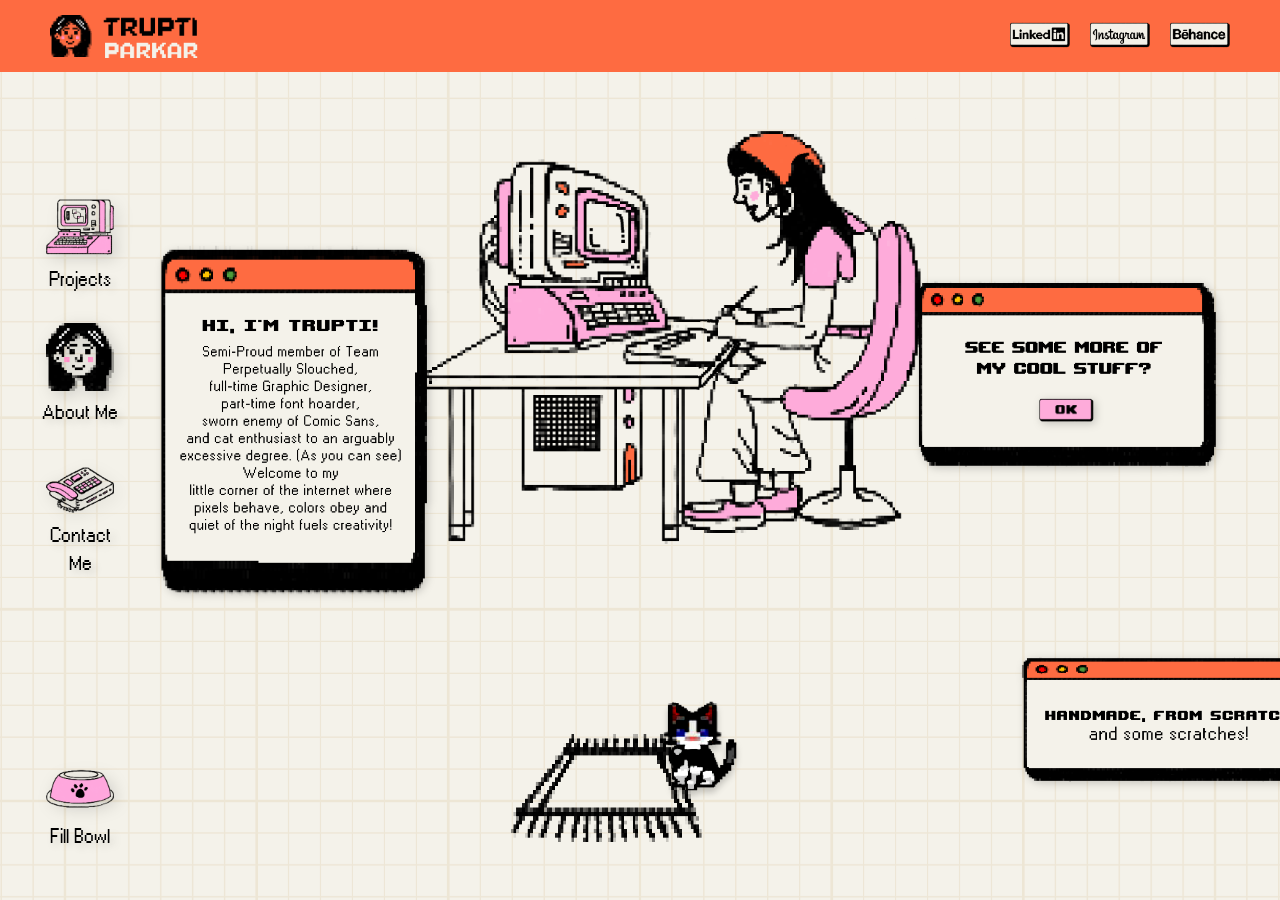
<file: index.html>
<!DOCTYPE html>
<html lang="en">
<head>
  <meta charset="UTF-8" />
  <meta name="viewport" content="width=device-width, initial-scale=1.0"/>
  <title>Trupti's Portfolio</title>

  <style>
    /* Fonts */
    @font-face {
      font-family: 'Upheaval';
      src: url('upheavtt.ttf') format('truetype');
    }

    @font-face {
      font-family: 'Windows Regular';
      src: url('Windows Regular.ttf') format('truetype');
    }

    /* General Reset */
    * {
      margin: 0;
      padding: 0;
      box-sizing: border-box;
    }

    body {
      font-family: Arial, sans-serif;
      background-color: #f4f2ea;
      background-image: url('background_illustration.png'), url('bg-grid.png');
      background-position: calc(37% - 10px) 60px, center center;
      background-repeat: no-repeat, repeat;
      background-size: calc(85% - 50px) auto, 150% auto;
      background-blend-mode: normal, overlay;
      overflow: hidden;
    }

    /* Custom Cursor */
    #custom-cursor {
      width: 33px;
      height: 33px;
      background-image: url('cursor.png');
      background-size: contain;
      background-repeat: no-repeat;
      position: fixed;
      pointer-events: none;
      z-index: 2147483647;
      display: none; /* Hide custom cursor */
    }

    .social-icon {
      width: 60px;
      height: 60px;
      transition: transform 0.3s ease;
      pointer-events: auto;
      z-index: 10000;
    }

    .header-right a {
      text-decoration: none;
      pointer-events: auto;
      display: block;
      z-index: 10000;
    }

    /* Header */
    header {
      display: flex;
      justify-content: space-between;
      align-items: center;
      background-color: #fe6b41;
      padding: 5px 50px;
      color: black;
      font-family: 'Upheaval', Arial, sans-serif;
    }

    .header-left {
      display: flex;
      align-items: center;
    }

    .header-left a {
      display: flex;
      align-items: center;
      text-decoration: none;
      color: inherit;
    }

    .logo {
      width: 42px; /* Increased by 2px from 35px */
      height: 42px; /* Increased by 2px from 35px */
      margin-right: 15px;
      transition: all 0.3s ease; /* Added transition for smooth hover effect */
    }

    .site-name {
          height: 44.64px; /* Increased by 10% from 40.58px */
          transition: all 0.3s ease;
          margin-left: -8px; /* Moved 2px more to the left from -5px */
        }

        .header-left a:hover .site-name {
          filter: brightness(1.1);
          transform: scale(1.1);
        }

        .header-left a:hover .logo {
          filter: brightness(1.1);
          transform: scale(1.1);
        }

    .header-right {
      display: flex;
      gap: 20px;
    }

    .linkedin-icon:hover {
      content: url('Hover_linkedin-icon.png');
      transform: scale(1.033);
    }

    .instagram-icon:hover {
      content: url('Hover_instagram-icon.png');
      transform: scale(1.033);
    }

    .behance-icon:hover {
      content: url('Hover_behance-icon.png');
      transform: scale(1.033);
    }

    /* Desktop Icons */
    .desktop {
      display: flex;
      flex-direction: column;
      gap: 30px;
      position: fixed;
      left: 40px;
      top: calc(45% - 20px); /* Moved 20px higher */
      transform: translateY(-50%);
      z-index: 100;
    }

    .icon {
      width: 80px; /* Match bowl-container width */
      text-align: center;
      font-size: 20px;
      color: black;
      font-family: 'Windows Regular', Arial, sans-serif;
      transition: transform 0.2s ease;
    }

    .icon img {
      width: 68px;
      height: 68px;
      filter: drop-shadow(4px 4px 8px rgba(0, 0, 0, 0.15));
    }

    .icon div {
      text-shadow: 4px 4px 8px rgba(0, 0, 0, 0.15);
    }

    .icon:hover {
      text-decoration: underline;
      transform: scale(1.03);
    }

    .icon:first-child img {
      margin-bottom: -3px;
    }

    .icon:last-child img {
      margin-bottom: -10px;
    }

    /* Bowl */
    .bowl-container {
      position: fixed;
      bottom: 50px;
      left: 40px;
      text-align: center;
      font-size: 20px;
      font-family: 'Windows Regular', Arial, sans-serif;
      z-index: 3; /* Increased to be above cat frames */
      cursor: pointer;
      transition: transform 0.2s ease;
      width: 80px;
    }

    .bowl-container:hover {
      transform: scale(1.03);
    }

    .bowl-container:hover .title {
      text-decoration: underline;
    }

    .bowl-image {
      width: 68px; /* Match other icons size */
      height: 68px; /* Match other icons size */
      position: absolute;
      left: 6px; /* Center within container */
      bottom: 30px;
      opacity: 0;
      transition: none; /* Remove all transitions for instant changes */
      filter: drop-shadow(4px 4px 8px rgba(0, 0, 0, 0.15)); /* Match other icons shadow */
    }

    #emptyBowl {
      bottom: 27px; /* 30px - 3px */
    }

    .bowl-image.active {
      opacity: 1;
    }

    .bowl-container .title {
      position: absolute;
      width: 100%;
      bottom: 0;
      left: 0;
      text-align: center;
      text-shadow: 4px 4px 8px rgba(0, 0, 0, 0.15);
    }

    /* Cat Animation */
    .cat-container {
      position: fixed;
      bottom: 107.5px; /* Changed from 110.5px to move down by 3px */
      left: 700px;
      transform: translateX(-50%);
      opacity: 1;
      z-index: 2;
      width: 100px;  /* Increased from 90px to 100px */
      height: 100px; /* Increased from 90px to 100px */
      transition: width 0.3s cubic-bezier(0.4, 0, 0.2, 1),
                height 0.3s cubic-bezier(0.4, 0, 0.2, 1),
                bottom 0.3s cubic-bezier(0.4, 0, 0.2, 1),
                left 0.3s cubic-bezier(0.4, 0, 0.2, 1); /* Added easing */
    }

    .cat-frame {
      position: absolute;
      width: 100%;
      height: 100%;
      opacity: 1;
      display: none;
      filter: drop-shadow(0 5px 3px rgba(0, 0, 0, 0.2));
      transition: none;
    }

    .cat-frame.active {
      opacity: 1;
      display: block; /* Show active frame */
      visibility: visible;
    }

    .doormat-container {
      position: fixed;
      bottom: -20px;
      left: calc(50% + 10px); /* Move 10px to the right */
      transform: translateX(-50%);
      z-index: 1;
    }

    .doormat-image {
      width: 1200px;
      height: 1000px;
    }

    /* Screen Info */
    #screenSize {
      position: fixed;
      bottom: 10px;
      right: 10px;
      background: rgba(0, 0, 0, 0.7);
      color: white;
      padding: 10px;
      border-radius: 5px;
      font-size: 12px;
      display: none; /* Hide screen size debug info */
    }

    /* Instagram Dialogue Box */
    .instagram-dialogue {
      position: fixed;
      left: calc(79% - 165px + 20px); /* Moved 20px to the right */
      top: calc(40% + 30px); /* Moved 30px higher (removed one +30px) */
      transform: translateY(-50%); /* Only transform Y since we're using left */
      z-index: 1000;
      width: 400px;
      filter: drop-shadow(2px 2px 4px rgba(0, 0, 0, 0.2));
    }

    .instagram-dialogue img {
      width: 100%;
      height: auto;
      display: block;
    }

    /* IDB Button */
    .idb-button {
      position: fixed;
      left: calc(79% - 165px + 200px + 20px); /* Moved 20px to the right (added to existing offset) */
      top: calc(40% + 10px + 30px + 10px); /* Moved 10px lower (added +10px) */
      transform: translate(-50%, -50%); /* Center the button itself */
      z-index: 10002;
      width: 57px;
      height: 57px;
      cursor: pointer;
      filter: drop-shadow(2px 2px 4px rgba(0, 0, 0, 0.2));
      transition: transform 0.2s ease;
    }

    .idb-button:hover {
      transform: translate(-50%, -50%) scale(1.04);
    }

    .idb-button:hover img {
      content: url('idb_button_hover.png');
    }

    .idb-button a {
      display: block;
      width: 100%;
      height: 100%;
      text-decoration: none;
    }

    .idb-button img {
      width: 100%;
      height: 100%;
      display: block;
      object-fit: contain; /* Maintain aspect ratio without distortion */
      object-position: center; /* Center the image */
    }

    /* Intro Box */
    .intro-box {
      position: fixed;
      left: 24%; /* Moved to Instagram dialogue's position */
      top: calc(49% - 20px); /* Moved 10px higher */
      transform: translate(-50%, -50%); /* Updated transform for centering */
      z-index: 1000;
      filter: drop-shadow(2px 2px 4px rgba(0, 0, 0, 0.2));
      width: 400px;
    }

    .intro-box img {
      width: 100%;
      height: auto;
      display: block;
    }

    /* Disclaimer Box */
    .disclaimer-box {
      position: fixed;
      left: 1020px; /* Positioned to the right of the cat (cat is at 700px) */
      top: 80%; /* Centrally aligned vertically */
      transform: translateY(-50%); /* Center vertically */
      z-index: 1000;
      filter: drop-shadow(2px 2px 4px rgba(0, 0, 0, 0.2));
      width: 300px; /* Increased by 30% from 150px (150 * 1.3 = 195) */
    }

    .disclaimer-box img {
      width: 100%; /* Scale to container width */
      height: auto; /* Maintain aspect ratio */
      display: block;
    }
  </style>
</head>

<body>
  <!-- Custom Cursor -->
  <div id="custom-cursor"></div>

  <!-- Header -->
  <header>
    <div class="header-left">
      <a href="index.html">
        <img src="logo.png" alt="Logo" class="logo" />
        <img src="name.png" alt="Trupti Parkar" class="site-name" />
      </a>
    </div>
    <div class="header-right">
      <a href="https://www.linkedin.com/in/trupti-parker-803663b1?utm_source=share&utm_campaign=share_via&utm_content=profile&utm_medium=ios_app" target="_blank" class="clickable">
        <img src="linkedin_icon.png" alt="LinkedIn" class="social-icon linkedin-icon clickable" />
      </a>
      <a href="https://www.instagram.com/sillytruptily?igsh=MW9wcDZ6cWZhZ3luaQ%3D%3D&utm_source=qr" target="_blank" class="clickable">
        <img src="instagram_icon.png" alt="Instagram" class="social-icon instagram-icon clickable" />
      </a>
      <a href="https://www.behance.net/truptiparker" target="_blank" class="clickable">
        <img src="behance_icon.png" alt="Behance" class="social-icon behance-icon clickable" />
      </a>
    </div>
  </header>

  <!-- Desktop Icons -->
  <div class="desktop">
    <div class="icon" onclick="location.href='projects.html'">
      <img src="projects_icon.png" alt="Projects" />
      <div>Projects</div>
    </div>
    <div class="icon" onclick="location.href='about.html'">
      <img src="logo.png" alt="About Me" />
      <div>About Me</div>
    </div>
    <div class="icon" onclick="location.href='contact.html'">
      <img src="contact_me_icon.png" alt="Contact Me" />
      <div>Contact Me</div>
    </div>
  </div>

  <!-- Intro Box -->
  <div class="intro-box">
    <img src="intro_box.png" alt="Intro">
  </div>

  <!-- IDB Button -->
  <div class="idb-button clickable">
    <a href="https://www.instagram.com/sillytruptily?igsh=MW9wcDZ6cWZhZ3luaQ%3D%3D&utm_source=qr" target="_blank">
      <img src="idb_button.png" alt="Instagram Dialog Button">
    </a>
  </div>

  <!-- Instagram Dialogue Box -->
  <div class="instagram-dialogue">
    <img src="instagram_dialogue_box.png" alt="Instagram Dialogue">
  </div>

  <!-- Doormat -->
  <div class="doormat-container">
    <img src="Doormat.png" alt="Doormat" class="doormat-image" />
  </div>

  <!-- Bowl -->
  <div class="bowl-container" onclick="startAnimation()">
    <img src="full_bowl.png" alt="Full Bowl" class="bowl-image" id="fullBowl" />
    <img src="half_filled_bowl.png" alt="Half Bowl" class="bowl-image" id="halfBowl" />
    <img src="quarter_filled_bowl.png" alt="Quarter Bowl" class="bowl-image" id="quarterBowl" />
    <img src="empty_bowl.png" alt="Empty Bowl" class="bowl-image active" id="emptyBowl" />
    <div class="title">Fill Bowl</div>
  </div>

  <!-- Cat Animation Frames -->
  <div class="cat-container">
    <img src="stagnant_cat.png" alt="Cat Stagnant" class="cat-frame active" id="stagnant" />
    <img src="Walk1.png" alt="Walking 1" class="cat-frame" id="walk1" />
    <img src="Walk2.png" alt="Walking 2" class="cat-frame" id="walk2" />
    <img src="Walk3.png" alt="Walking 3" class="cat-frame" id="walk3" />
    <img src="cat_eating.png" alt="Cat Eating" class="cat-frame" id="eating" />
  </div>

  <!-- Disclaimer Box -->
  <div class="disclaimer-box">
    <img src="disclaimer box.png" alt="Disclaimer">
  </div>

  <!-- JavaScript -->
  <script>
    // Custom Cursor Movement
    document.addEventListener('mousemove', (e) => {
      const cursor = document.getElementById('custom-cursor');
      cursor.style.left = `${e.clientX - 16.5}px`;
      cursor.style.top = `${e.clientY - 16.5}px`;
    });

    // Screen Size Debug Info
    function updateScreenSize() {
      const width = window.innerWidth;
      const height = window.innerHeight;
      const screenWidth = window.screen.width;
      const screenHeight = window.screen.height;
      document.getElementById('screenSize').innerHTML = `
        Window: ${width}x${height}px<br>
        Screen: ${screenWidth}x${screenHeight}px
      `;
    }

    window.addEventListener('load', updateScreenSize);
    window.addEventListener('resize', updateScreenSize);

    // Cat Animation
    const frames = [
      'stagnant',
      'walk1', 'walk2', 'walk3',
      'walk1', 'walk2', 'walk3',
      'walk1', 'walk2', 'walk3',
      'walk1', 'walk2', 'walk3', // Added extra walk cycle
      'eating'
    ];
    const bowls = ['fullBowl', 'halfBowl', 'quarterBowl', 'emptyBowl'];

    const catContainer = document.querySelector('.cat-container');
    let isAnimating = false;

    function showCatFrame(frameId) {
      document.querySelectorAll('.cat-frame').forEach(f => {
        f.style.display = 'none';
        f.classList.remove('active');
      });
      const frame = document.getElementById(frameId);
      frame.style.display = 'block';
      frame.classList.add('active');
    }

    function updateBowlStage(stageIndex) {
      document.querySelectorAll('.bowl-image').forEach(b => b.classList.remove('active'));
      document.getElementById(bowls[stageIndex]).classList.add('active');
    }

    function startAnimation() {
      if (isAnimating) return;
      isAnimating = true;

      const startPosition = 700;
      const endPosition = 40; // Base position of the bowl area
      const totalFrames = frames.length;
      const frameDuration = 230; // Reduced from 300ms to 200ms for faster walking

      // Start with full bowl
      updateBowlStage(0);

      function animateFrame(index) {
        if (index >= totalFrames) {
          setTimeout(() => updateBowlStage(1), 500);
          setTimeout(() => updateBowlStage(2), 1000);
          setTimeout(() => {
            updateBowlStage(3);
            walkBackSequence();
          }, 1500);
          return;
        }

        const frameId = frames[index];
        showCatFrame(frameId);

        const eatingPositionLeft = endPosition + 39; // Actual left position when cat is eating

        // Calculate target left for this frame based on overall progress
        const progress = (totalFrames > 1) ? index / (totalFrames - 1) : 0;
        let currentLeftTarget;

        if (frameId === 'eating') {
            currentLeftTarget = eatingPositionLeft;
        } else if (frameId === 'stagnant' && index === 0) { // Initial stagnant
            currentLeftTarget = startPosition;
        } else { // Walking frames interpolate between start and eating position
            currentLeftTarget = startPosition + progress * (eatingPositionLeft - startPosition);
        }
        catContainer.style.left = `${currentLeftTarget}px`;

        if (frameId === 'eating') {
          // catContainer.style.left is already set
          catContainer.style.bottom = '104px'; // Adjusted from 107px
          catContainer.style.width = '110px';
          catContainer.style.height = '110px';
          catContainer.style.filter = 'drop-shadow(0 9px 4px rgba(0, 0, 0, 0.14))'; // Match walk shadow or specific eating shadow
        } else if (frameId.startsWith('walk')) {
          catContainer.style.bottom = '105.5px'; // Adjusted from 108.5px
          catContainer.style.width = '112px';
          catContainer.style.height = '112px';
          catContainer.style.filter = 'drop-shadow(0 9px 4px rgba(0, 0, 0, 0.14))';
        } else if (frameId === 'stagnant') { // Initial stagnant state
          // catContainer.style.left is already set
          catContainer.style.bottom = '107px';  // Adjusted from 110px
          catContainer.style.width = '100px'; // Reduced from 90px to 100px
          catContainer.style.height = '100px'; // Reduced from 90px to 100px
          catContainer.style.filter = 'none'; 
        }
        // Removed generic else block as all frame types are handled

        setTimeout(() => animateFrame(index + 1), frameDuration);
      }

      function walkBackSequence() {
        const walkBackFrames = [
          'walk2', 'walk3',
          'walk1', 'walk2', 'walk3',
          'walk1', 'walk2', 'walk3',
          'walk1', 'walk2', 'walk3', // Added walk2 and walk3 back before stagnant
          'stagnant'
        ];
        
        const walkBackInitialEatingLeft = endPosition + 32; // Cat's L-coord when "eating" and about to walk back (flipped)
        const walkBackFinalStagnantLeft = startPosition;    // Cat's final L-coord (original start)

        let step = 0;

        function animateWalkBack() {
          if (step >= walkBackFrames.length) {
            isAnimating = false;
            return;
          }

          const frameId = walkBackFrames[step];
          showCatFrame(frameId);

          if (frameId.startsWith('walk')) {
            const numWalkFramesInSeq = walkBackFrames.length - 1; // Total walk frames in this sequence (excluding final stagnant)
            // Progress for walk: 0 for first walk frame, 1 for last walk frame
            const progress = (numWalkFramesInSeq > 1) ? step / (numWalkFramesInSeq - 1) : 0;
            
            const currentLeft = walkBackInitialEatingLeft + progress * (walkBackFinalStagnantLeft - walkBackInitialEatingLeft);
            
            catContainer.style.left = `${currentLeft}px`;
            catContainer.style.bottom = '105.5px'; // Adjusted from 108.5px
            catContainer.style.width = '112px';
            catContainer.style.height = '112px';
            catContainer.style.filter = 'drop-shadow(0 9px 4px rgba(0, 0, 0, 0.14))';
            catContainer.style.transform = 'scaleX(-1)'; // Keep flipped
          } else if (frameId === 'stagnant') { // Final stagnant frame
            catContainer.style.left = `${walkBackFinalStagnantLeft}px`; // Exact final position
            catContainer.style.transform = 'translateX(-50%)'; // Reset transform to initial (unflipped, centered)
            catContainer.style.bottom = '107px'; // Reset to original stagnant position
            catContainer.style.width = '100px'; // Match the stagnant cat size
            catContainer.style.height = '100px'; // Match the stagnant cat size
            catContainer.style.filter = 'none'; // Reset shadow to match stagnant state
          }

          step++;
          setTimeout(animateWalkBack, frameDuration);
        }

        setTimeout(animateWalkBack, 500); // Delay before cat starts walking back
      }

      animateFrame(0);
    }
  </script>
</body>
</html>
</file>
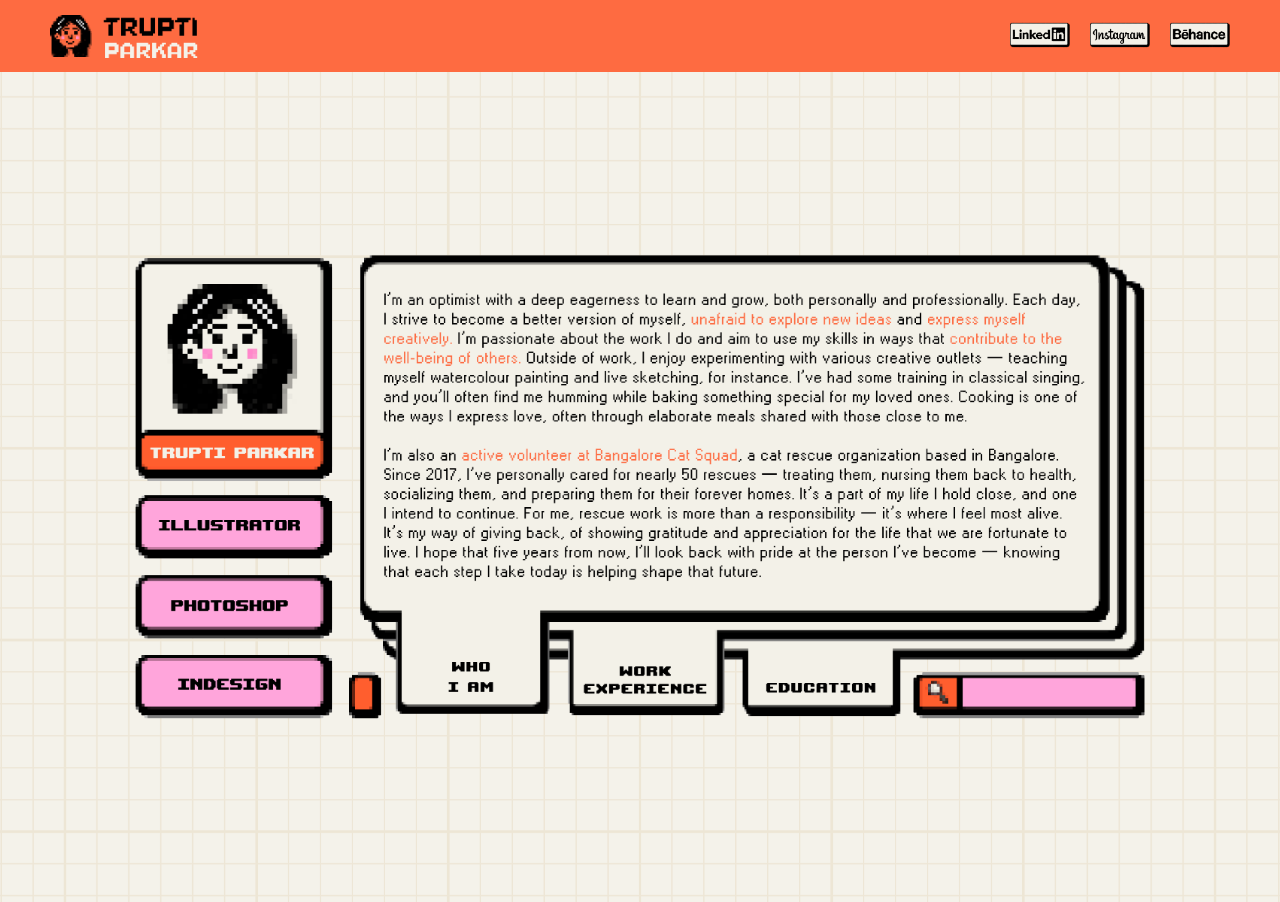
<file: about.html>
<!DOCTYPE html>
<html lang="en">
<head>
    <meta charset="UTF-8">
    <meta name="viewport" content="width=device-width, initial-scale=1.0">
    <title>About Me - Trupti's Portfolio</title>
    <style>
        /* Fonts */
        @font-face {
          font-family: 'Upheaval';
          src: url('upheavtt.ttf') format('truetype');
        }

        @font-face {
          font-family: 'Windows Regular';
          src: url('Windows Regular.ttf') format('truetype');
        }

        /* General Reset */
        * {
          margin: 0;
          padding: 0;
          box-sizing: border-box;
        }

        body {
            font-family: Arial, sans-serif;
            background-color: #f4f2ea;
            background-image: url('bg-grid.png');
            background-position: center center;
            background-repeat: repeat;
            background-size: 150% auto;
            background-blend-mode: overlay;
            overflow: hidden;
            height: 100vh;
        }

        /* Custom Cursor */
        #custom-cursor {
          width: 33px;
          height: 33px;
          background-image: url('cursor.png');
          background-size: contain;
          background-repeat: no-repeat;
          position: fixed;
          pointer-events: none;
          z-index: 2147483647;
          display: none; /* Hide custom cursor */
        }

        .social-icon {
          width: 60px;
          height: 60px;
          transition: transform 0.3s ease;
          pointer-events: auto;
          z-index: 10000;
        }

        .header-right a {
          text-decoration: none;
          pointer-events: auto;
          display: block;
          z-index: 10000;
        }

        /* Header */
        header {
          display: flex;
          justify-content: space-between;
          align-items: center;
          background-color: #fe6b41;
          padding: 5px 50px;
          color: black;
          font-family: 'Upheaval', Arial, sans-serif;
        }

        .header-left {
          display: flex;
          align-items: center;
        }

        .header-left a {
          display: flex;
          align-items: center;
          text-decoration: none;
          color: inherit;
          pointer-events: auto;
        }

        .logo {
          width: 42px;
          height: 42px;
          margin-right: 15px;
          transition: all 0.3s ease; /* Added transition for smooth hover effect */
        }

        .site-name {
          height: 44.64px; /* Increased by 10% from 40.58px */
          transition: all 0.3s ease;
          margin-left: -8px; /* Moved 10px to the right from -15px */
        }

        .header-left a:hover .site-name {
          filter: brightness(1.1);
          transform: scale(1.1);
        }

        .header-left a:hover .logo {
          filter: brightness(1.1);
          transform: scale(1.1);
        }

        .header-right {
          display: flex;
          gap: 20px;
        }

        .linkedin-icon:hover {
          content: url('Hover_linkedin-icon.png');
          transform: scale(1.033);
        }

        .instagram-icon:hover {
          content: url('Hover_instagram-icon.png');
          transform: scale(1.033);
        }

        .behance-icon:hover {
          content: url('Hover_behance-icon.png');
          transform: scale(1.033);
        }

        /* Main content styles */
        main {
            display: flex;
            flex-direction: column;
            align-items: center;
            justify-content: center;
            padding: 0;
            height: calc(100vh - 70px);
            overflow: hidden;
            position: relative;
        }

        h1 {
            color: #333;
            margin-bottom: 20px;
            font-family: 'Upheaval', Arial, sans-serif;
        }

        p {
            line-height: 1.6;
            color: #666;
            font-family: 'Windows Regular', Arial, sans-serif;
        }

        /* Image container styles */
        .image-stack-container {
            position: relative;
            width: 100%;
            height: 100%;
            display: flex;
            align-items: center;
            justify-content: center;
        }

        .about-image {
            position: absolute;
            top: 50%;
            left: 50%;
            transform: translate(-50%, -50%);
            max-width: 90%;
            max-height: 90%;
            object-fit: contain;
            z-index: 1;
        }

        .about-image:nth-child(1) {
            z-index: 3;
        }

        .about-image:nth-child(2) {
            z-index: 2;
        }

        .about-image:nth-child(3) {
            z-index: 1;
        }

        /* Navigation Buttons */
        .navigation-buttons {
            position: absolute;
            bottom: 0px; /* Reduced from 100px to 0px to eliminate gap from bottom */
            left: calc(50% + 0px);
            transform: translateX(-50%);
            z-index: 100;
            display: flex;
            flex-direction: row;
            gap: 0px; /* Removed gap between buttons (changed from 20px to 0px) */
        }

        .nav-button {
            font-family: 'Upheaval', Arial, sans-serif;
            font-size: 20px;
            color: black !important;
            background: rgba(244, 242, 234, 0.8); /* Added background color */
            border: 2px solid black; /* Added border */
            padding: 10px 0;
            pointer-events: auto;
            text-decoration: underline;
            transition: all 0.3s ease;
            letter-spacing: 2px;
            text-shadow: 1px 1px 2px rgba(255, 255, 255, 0.5);
            opacity: 0; /* Make buttons visible temporarily (changed from 0 to 1) */
            width: 200px; /* Doubled from 100px to 200px */
            height: 250px; /* Reduced from 300px to 250px */
            display: flex; /* Use flexbox for centering */
            align-items: center; /* Center vertically */
            justify-content: center; /* Center horizontally */
            border-radius: 5px; /* Add slight border radius */
        }

        .nav-button:hover {
            color: #fe6b41 !important;
            transform: scale(1.1);
        }

        .nav-button.active {
            color: black !important;
            font-weight: bold;
        }
    </style>
</head>
<body>
    <!-- Custom Cursor -->
    <div id="custom-cursor"></div>

    <!-- Header -->
    <header>
        <div class="header-left">
          <a href="index.html">
            <img src="logo.png" alt="Logo" class="logo" />
            <img src="name.png" alt="Trupti Parkar" class="site-name" />
          </a>
        </div>
        <div class="header-right">
          <a href="https://www.linkedin.com/in/trupti-parker-803663b1?utm_source=share&utm_campaign=share_via&utm_content=profile&utm_medium=ios_app" target="_blank" class="clickable">
            <img src="linkedin_icon.png" alt="LinkedIn" class="social-icon linkedin-icon clickable" />
          </a>
          <a href="https://www.instagram.com/sillytruptily?igsh=MW9wcDZ6cWZhZ3luaQ%3D%3D&utm_source=qr" target="_blank" class="clickable">
            <img src="instagram_icon.png" alt="Instagram" class="social-icon instagram-icon clickable" />
          </a>
          <a href="https://www.behance.net/truptiparker" target="_blank" class="clickable">
            <img src="behance_icon.png" alt="Behance" class="social-icon behance-icon clickable" />
          </a>
        </div>
    </header>

    <!-- Main Content -->
    <main>
        <!-- Image Stack Container -->
        <div class="image-stack-container">
            <img src="About me-04.png" alt="About Me Page 1" class="about-image">
            <img src="About me-05.png" alt="About Me Page 2" class="about-image">
            <img src="About me-06.png" alt="About Me Page 3" class="about-image">
        </div>

        <!-- Navigation Buttons -->
        <div class="navigation-buttons">
            <button class="nav-button active" onclick="showLayer(1)" id="btn-whoami">Who Am I</button>
            <button class="nav-button" onclick="showLayer(2)" id="btn-workexp">Work<br>Experience</button>
            <button class="nav-button" onclick="showLayer(3)" id="btn-education">Education</button>
        </div>
    </main>

    <!-- JavaScript for Custom Cursor -->
    <script>
        // Custom Cursor Movement
        document.addEventListener('mousemove', (e) => {
          const cursor = document.getElementById('custom-cursor');
          if (cursor) {
            cursor.style.left = `${e.clientX - 16.5}px`;
            cursor.style.top = `${e.clientY - 16.5}px`;
          }
        });

        // Layer switching functionality
        function showLayer(layerNumber) {
            // Reset all images to default z-index
            const images = document.querySelectorAll('.about-image');
            images.forEach((img, index) => {
                img.style.zIndex = index + 1;
            });

            // Bring the selected layer to top
            const selectedImage = images[layerNumber - 1];
            if (selectedImage) {
                selectedImage.style.zIndex = 100;
            }

            // Update button states
            const buttons = document.querySelectorAll('.nav-button');
            buttons.forEach(btn => btn.classList.remove('active'));
            
            // Set the correct button as active
            if (layerNumber === 1) {
                document.getElementById('btn-whoami').classList.add('active');
            } else if (layerNumber === 2) {
                document.getElementById('btn-workexp').classList.add('active');
            } else if (layerNumber === 3) {
                document.getElementById('btn-education').classList.add('active');
            }
        }
    </script>
</body>
</html>
</file>
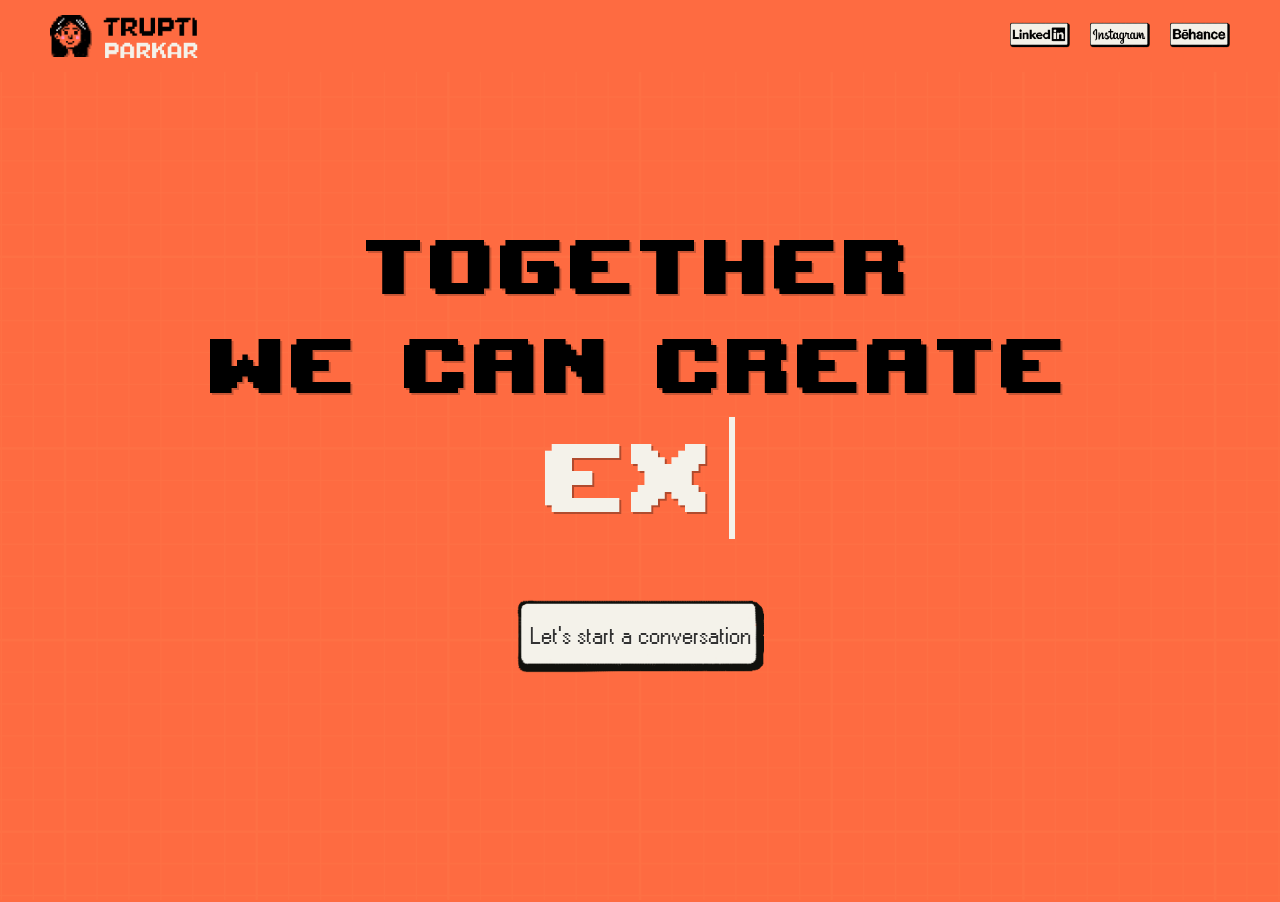
<file: contact.html>
<!DOCTYPE html>
<html lang="en">
<head>
  <meta charset="UTF-8" />
  <meta name="viewport" content="width=device-width, initial-scale=1.0"/>
  <title>Contact Me - Trupti's Portfolio</title>

  <style>
    /* Fonts */
    @font-face {
      font-family: 'Upheaval';
      src: url('upheavtt.ttf') format('truetype');
    }

    @font-face {
      font-family: 'Windows Regular';
      src: url('Windows Regular.ttf') format('truetype');
    }

    /* General Reset */
    * {
      margin: 0;
      padding: 0;
      box-sizing: border-box;
    }

    /* Modified body style for contact page */
    body {
      font-family: Arial, sans-serif;
      background-color: #fe6b41; /* Header color */
      overflow: hidden; /* Consistent with index.html */
      position: relative;
    }

    /* Grid background with reduced opacity */
    body::before {
      content: '';
      position: fixed;
      top: 0;
      left: 0;
      width: 100%;
      height: 100%;
      background-image: url('bg-grid.png');
      background-position: center center;
      background-repeat: repeat;
      background-size: 150% auto;
      opacity: 0.8; /* 20% reduction from full opacity (1.0 - 0.2 = 0.8) */
      pointer-events: none;
      z-index: -1;
      mix-blend-mode: screen; /* Changed from overlay to multiply */
    }

    /* Custom Cursor */
    #custom-cursor {
      width: 33px;
      height: 33px;
      background-image: url('cursor.png');
      background-size: contain;
      background-repeat: no-repeat;
      position: fixed;
      pointer-events: none;
      z-index: 2147483647;
      display: none; /* Hide custom cursor */
    }

    .social-icon {
      width: 60px;
      height: 60px;
      transition: transform 0.3s ease;
      pointer-events: auto;
      z-index: 10000;
    }

    .header-right a {
      text-decoration: none;
      pointer-events: auto;
      display: block;
      z-index: 10000;
    }

    /* Header */
    header {
      display: flex;
      justify-content: space-between;
      align-items: center;
      background-color: #fe6b41;
      padding: 5px 50px;
      color: black;
      font-family: 'Upheaval', Arial, sans-serif;
    }

    .header-left {
      display: flex;
      align-items: center;
    }

    .header-left a {
      display: flex;
      align-items: center;
      text-decoration: none;
      color: inherit;
      pointer-events: auto;
      z-index: 10000;
    }

    .logo {
      width: 42px;
      height: 42px;
      margin-right: 15px;
      transition: all 0.3s ease; /* Added transition for smooth hover effect */
    }

    .site-name {
          height: 44.64px; /* Increased by 10% from 40.58px */
          transition: all 0.3s ease;
          margin-left: -8px; /* Moved 10px to the right from -15px */
        }

        .header-left a:hover .site-name {
          filter: brightness(1.1);
          transform: scale(1.1);
        }

        .header-left a:hover .logo {
          filter: brightness(1.1);
          transform: scale(1.1);
        }

    .header-right {
      display: flex;
      gap: 20px;
    }

    .linkedin-icon:hover {
      content: url('Hover_linkedin-icon.png');
      transform: scale(1.033);
    }

    .instagram-icon:hover {
      content: url('Hover_instagram-icon.png');
      transform: scale(1.033);
    }

    .behance-icon:hover {
      content: url('Hover_behance-icon.png');
      transform: scale(1.033);
    }

    /* Styles for the main content of the contact page */
    .contact-main-content {
      display: flex; /* Use flexbox for centering */
      flex-direction: column; /* Stack children vertically */
      justify-content: center; /* Center vertically */
      align-items: center; /* Center horizontally */
      height: calc(100vh - 70px); /* Full viewport height minus header height */
      text-align: center;
      color: white;
      padding: 20px; /* Add some padding */
      transform: translateY(-35px); /* Moved down by 10px (from -45px to -35px) */
    }

    .static-text {
      font-family: 'Upheaval', Arial, sans-serif; /* Changed from 'Windows Regular' to 'Upheaval' */
      font-size: 107.82px; /* Reduced by 20% from 134.78px */
      color: black; /* Changed to black */
      margin-bottom: -5px; /* Reduced from 10px to -5px (15px reduction) */
      text-shadow: 2px 2px rgba(0, 0, 0, 0.2);
      letter-spacing: 5px; /* Added kerning */
      transform: translateY(10px); /* Move text content down by 10px */
    }

    .typewriter-text-container {
      font-family: 'Upheaval', Arial, sans-serif;
      font-size: 134.78px; /* Reduced by 20% from 168.48px */
      color: #f4f2ea; /* Changed color */
      text-shadow: 2px 2px rgba(0, 0, 0, 0.3);
      height: 134.78px; /* Adjusted for new font size */
      line-height: 134.78px; /* Adjusted for new font size */
      letter-spacing: 5px; /* Added kerning */
      transform: translateY(10px); /* Move text content down by 10px */
    }

    /* Blinking cursor for typewriter effect */
    .typewriter-text-container .cursor {
      display: inline-block;
      background-color: #f4f2ea; /* Match new text color */
      margin-left: 12px; /* Adjusted for smaller font */
      width: 6.4px; /* Reduced proportionally for smaller text */
      animation: blink 1s infinite;
      height: 122.3px; /* Reduced proportionally for smaller text */
      vertical-align: middle;
    }

    @keyframes blink {
      0%, 100% { opacity: 1; }
      50% { opacity: 0; }
    }

    /* Email Button Styles */
    .email-button-container {
      margin-top: 40px; /* Space above the button */
      text-align: center;
    }

    .email-button {
      display: inline-block;
      background-image: url('email button.png');
      background-size: contain;
      background-repeat: no-repeat;
      background-position: center;
      width: 442px; /* Increased by 30% from 340px */
      height: 132.6px; /* Increased by 30% from 102px */
      transition: all 0.3s ease;
      pointer-events: auto;
      z-index: 10000;
      position: relative;
      text-decoration: none;
      display: flex;
      align-items: center;
      justify-content: center;
      font-family: 'Windows Regular', Arial, sans-serif;
      font-size: 23.4px; /* Increased by 30% from 18px */
      color: #333; /* Dark color for normal state */
      font-weight: normal;
      text-shadow: 1px 1px 2px rgba(255, 255, 255, 0.3);
    }

    .email-button:hover {
      background-image: url('email button_hover.png');
      transform: scale(1.05);
      color: #f4f2ea; /* Light color for hover state to contrast with hover button */
      text-shadow: 1px 1px 2px rgba(0, 0, 0, 0.5);
    }

    /* Screen Info (Copied from index.html for consistency) */
    #screenSize {
      position: fixed;
      bottom: 10px;
      right: 10px;
      background: rgba(0, 0, 0, 0.7);
      color: white;
      padding: 10px;
      border-radius: 5px;
      font-size: 12px;
      display: none; /* Hide screen size debug info */
    }
    /* Styles from index.html not directly used by header or basic page structure */
    /* e.g., .desktop, .icon, .bowl-container, .cat-container, .doormat-container, */
    /* .instagram-dialogue, .idb-button, .intro-box are not included in contact.html body, */
    /* so their styles won't apply. Keeping them in CSS won't harm if this was a shared sheet. */
    /* For this per-page style block, they are effectively unused. */
  </style>
</head>

<body>
  <!-- Custom Cursor -->
  <div id="custom-cursor"></div>

  <!-- Header (Copied from index.html) -->
  <header>
    <div class="header-left">
      <a href="index.html">
        <img src="logo.png" alt="Logo" class="logo" />
        <img src="name.png" alt="Trupti Parkar" class="site-name" />
      </a>
    </div>
    <div class="header-right">
      <a href="https://www.linkedin.com/in/trupti-parker-803663b1?utm_source=share&utm_campaign=share_via&utm_content=profile&utm_medium=ios_app" target="_blank" class="clickable">
        <img src="linkedin_icon.png" alt="LinkedIn" class="social-icon linkedin-icon clickable" />
      </a>
      <a href="https://www.instagram.com/sillytruptily?igsh=MW9wcDZ6cWZhZ3luaQ%3D%3D&utm_source=qr" target="_blank" class="clickable">
        <img src="instagram_icon.png" alt="Instagram" class="social-icon instagram-icon clickable" />
      </a>
      <a href="https://www.behance.net/truptiparker" target="_blank" class="clickable">
        <img src="behance_icon.png" alt="Behance" class="social-icon behance-icon clickable" />
      </a>
    </div>
  </header>

  <!-- Main Content for Contact Page -->
  <main class="contact-main-content">
    <div class="static-text">
      Together<br>
      we can create
    </div>
    <div class="typewriter-text-container">
      <span id="typewriter-text"></span><span class="cursor"></span>
    </div>
    <!-- Email Button (Newly Added) -->
    <div class="email-button-container">
      <a href="mailto:trupti.parkar99@gmail.com" class="email-button">Let's start a conversation</a>
    </div>
  </main>

  <!-- JavaScript for Custom Cursor & Screen Size & Typewriter -->
  <script>
    // Custom Cursor Movement
    document.addEventListener('mousemove', (e) => {
      const cursor = document.getElementById('custom-cursor');
      if (cursor) { // Check if cursor element exists
        cursor.style.left = `${e.clientX - 16.5}px`;
        cursor.style.top = `${e.clientY - 16.5}px`;
      }
    });

    // Screen Size Debug Info (Copied from index.html)
    function updateScreenSize() {
      const screenSizeDiv = document.getElementById('screenSize');
      if (screenSizeDiv) { // Check if screenSize element exists
        const width = window.innerWidth;
        const height = window.innerHeight;
        const screenWidth = window.screen.width;
        const screenHeight = window.screen.height;
        screenSizeDiv.innerHTML =
          "Window: " + width + "x" + height + "px<br>" +
          "Screen: " + screenWidth + "x" + screenHeight + "px";
      }
    }

    window.addEventListener('load', updateScreenSize);
    window.addEventListener('resize', updateScreenSize);

    // Typewriter Effect
    const wordsToType = ["experiences", "art", "stories", "magic", "change", "value", "solutions"];
    let currentWordIndex = 0;
    let currentCharIndex = 0;
    let isDeleting = false;
    const typewriterTextElement = document.getElementById('typewriter-text');
    const typingSpeed = 150; // Milliseconds per character
    const deletingSpeed = 100; // Milliseconds per character
    const delayBetweenWords = 1500; // Milliseconds to wait after a word is typed

    function typeEffect() {
      const currentWord = wordsToType[currentWordIndex];
      if (isDeleting) {
        // Deleting
        typewriterTextElement.textContent = currentWord.substring(0, currentCharIndex - 1);
        currentCharIndex--;
        if (currentCharIndex === 0) {
          isDeleting = false;
          currentWordIndex = (currentWordIndex + 1) % wordsToType.length;
          setTimeout(typeEffect, typingSpeed); // Pause before typing next word
        } else {
          setTimeout(typeEffect, deletingSpeed);
        }
      } else {
        // Typing
        typewriterTextElement.textContent = currentWord.substring(0, currentCharIndex + 1);
        currentCharIndex++;
        if (currentCharIndex === currentWord.length) {
          isDeleting = true;
          setTimeout(typeEffect, delayBetweenWords); // Wait before deleting
        } else {
          setTimeout(typeEffect, typingSpeed);
        }
      }
    }

    // Start the typewriter effect when the page loads
    document.addEventListener('DOMContentLoaded', function() {
      if (typewriterTextElement) { // Ensure the element exists
        setTimeout(typeEffect, 500); // Initial delay before starting
      }
    });
  </script>
</body>
</html>
</file>
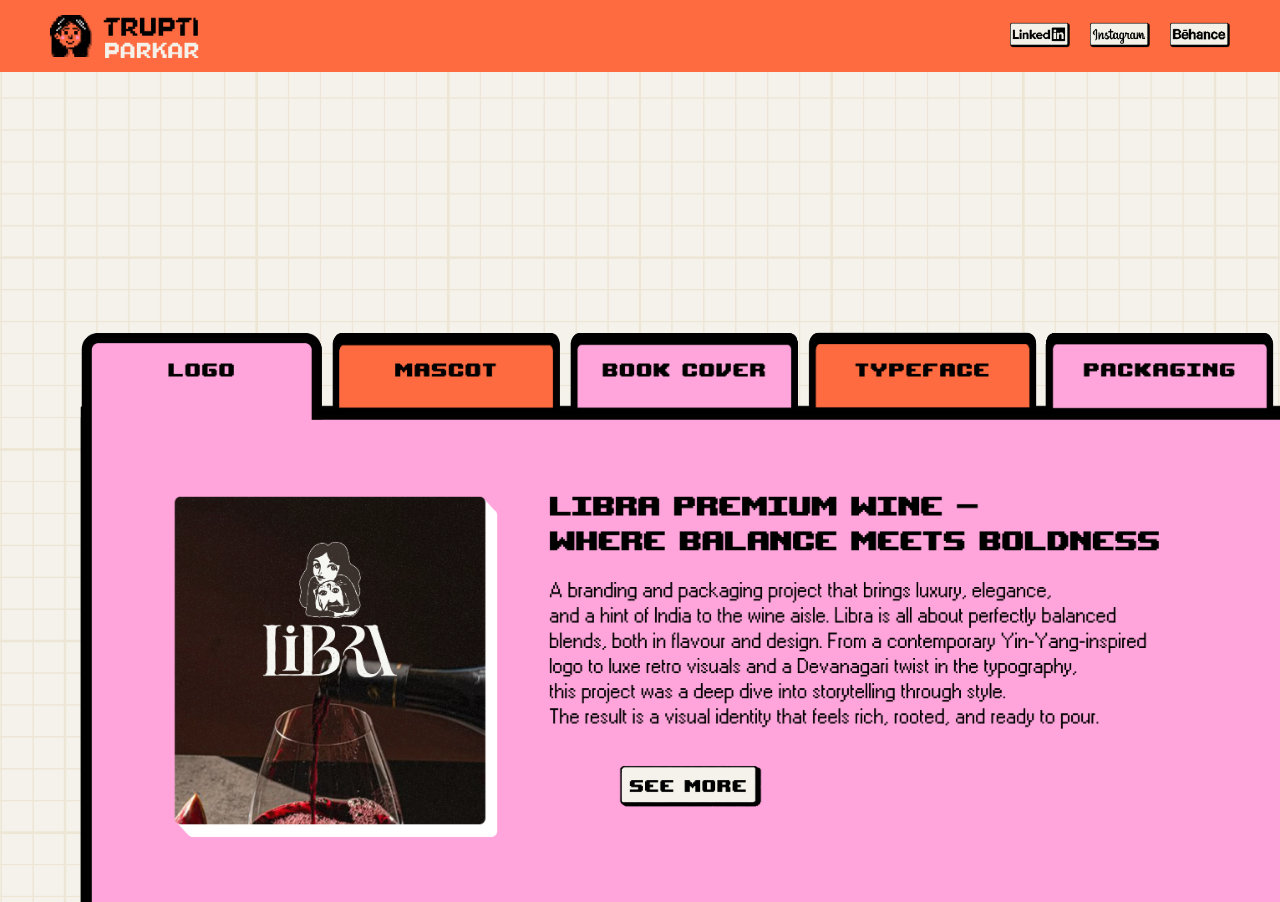
<file: projects.html>
<!DOCTYPE html>
<html lang="en">
<head>
    <meta charset="UTF-8">
    <meta name="viewport" content="width=device-width, initial-scale=1.0">
    <title>Projects - Trupti's Portfolio</title>
    <style>
        /* Fonts */
        @font-face {
          font-family: 'Upheaval';
          src: url('upheavtt.ttf') format('truetype');
        }

        @font-face {
          font-family: 'Windows Regular';
          src: url('Windows Regular.ttf') format('truetype');
        }

        /* General Reset */
        * {
          margin: 0;
          padding: 0;
          box-sizing: border-box;
        }

        body {
            font-family: Arial, sans-serif;
            background-color: #f4f2ea;
            background-image: url('bg-grid.png');
            background-position: center center;
            background-repeat: repeat;
            background-size: 150% auto;
            background-blend-mode: overlay;
            overflow: hidden;
        }

        /* Custom Cursor */
        #custom-cursor {
          width: 33px;
          height: 33px;
          background-image: url('cursor.png');
          background-size: contain;
          background-repeat: no-repeat;
          position: fixed;
          pointer-events: none;
          z-index: 2147483647;
          display: none; /* Hide custom cursor */
        }

        .social-icon {
          width: 60px;
          height: 60px;
          transition: transform 0.3s ease;
          pointer-events: auto;
          z-index: 10000;
        }

        .header-right a {
          text-decoration: none;
          pointer-events: auto;
          display: block;
          z-index: 10000;
        }

        /* Header */
        header {
          display: flex;
          justify-content: space-between;
          align-items: center;
          background-color: #fe6b41;
          padding: 5px 50px;
          color: black;
          font-family: 'Upheaval', Arial, sans-serif;
        }

        .header-left {
          display: flex;
          align-items: center;
        }

        .header-left a {
          display: flex;
          align-items: center;
          text-decoration: none;
          color: inherit;
          pointer-events: auto;
        }

        .logo {
          width: 42.35px; /* Increased by 10% from 38.5px */
          height: 42.35px; /* Increased by 10% from 38.5px */
          margin-right: 15px;
          transition: all 0.3s ease; /* Added transition for smooth hover effect */
        }

        .site-name {
          height: 44.64px; /* Increased by 10% from 40.58px */
          transition: all 0.3s ease;
          margin-left: -8px; /* Moved 10px to the right from -15px */
        }

        .header-left a:hover .site-name {
          filter: brightness(1.1);
          transform: scale(1.1);
        }

        .header-left a:hover .logo {
          filter: brightness(1.1);
          transform: scale(1.1);
        }

        .header-right {
          display: flex;
          gap: 20px;
        }

        .linkedin-icon:hover {
          content: url('Hover_linkedin-icon.png');
          transform: scale(1.033);
        }

        .instagram-icon:hover {
          content: url('Hover_instagram-icon.png');
          transform: scale(1.033);
        }

        .behance-icon:hover {
          content: url('Hover_behance-icon.png');
          transform: scale(1.033);
        }

        /* Main content styles */
        main {
            display: flex;
            flex-direction: column;
            align-items: flex-end;
            justify-content: flex-end;
            padding: 0;
            height: calc(100vh - 70px);
            overflow: hidden;
            position: relative;
        }

        /* Image container styles */
        .projects-stack-container {
            position: relative;
            width: 100%;
            height: 100%;
            display: flex;
            align-items: flex-end;
            justify-content: flex-end;
        }

        .project-image {
            position: absolute;
            bottom: 0;
            right: 0;
            max-width: 100%;
            max-height: 100%;
            object-fit: contain;
            object-position: bottom right;
            z-index: 1;
            transition: transform 0.2s ease;
        }

        /* Project Hover Images */
        .pl1-hover, .pl2-hover, .pl3-hover, .pl4-hover, .pl5-hover {
            position: absolute;
            bottom: 0;
            right: 0;
            max-width: 100%;
            max-height: 100%;
            object-fit: contain;
            object-position: bottom right;
            transition: transform 0.4s cubic-bezier(0.25, 0.46, 0.45, 0.94); /* Smoother easing and longer duration */
            transform-origin: bottom right;
        }

        /* Specific z-index for each hover image to be above ALL project layers */
        .pl1-hover {
            z-index: 1001; /* Highest - topmost layer */
        }

        .pl2-hover {
            z-index: 1000; /* Just below pl1-hover */
        }

        .pl3-hover {
            z-index: 1002; /* Much higher than any project layer */
        }

        .pl4-hover {
            z-index: 1003; /* Much higher than any project layer */
        }

        .pl5-hover {
            z-index: 1004; /* Much higher than any project layer */
        }

        /* See More Button Styles */
        .see-more-button {
            position: absolute;
            bottom: 85px; /* Moved 10px lower from 95px */
            left: calc(50% + 50px); /* Moved 5px more to the right from 45px */
            transform: translateX(-50%);
            background-image: url('see more button.png');
            background-size: contain;
            background-repeat: no-repeat;
            background-position: center;
            width: 200px;
            height: 60px;
            border: none;
            background-color: transparent;
            pointer-events: auto;
            z-index: 2100; /* Higher than layer control buttons (2000) */
            transition: all 0.3s ease;
        }

        .see-more-button:hover {
            transform: translateX(-50%) scale(1.05);
        }

        /* Specific positioning for pl 5 see more button */
        #btn-project5 {
            bottom: 80px; /* 5px lower than the previous 85px */
        }

        /* Invisible Layer Control Buttons */
        .layer-control-buttons {
            position: absolute;
            top: 50px;
            left: 0;
            right: 0;
            display: flex;
            justify-content: flex-end; /* Changed from flex-start to right-align */
            align-items: flex-start;
            z-index: 2000;
            height: 95px;
        }

        .layer-control-button {
            width: 250px;
            height: 190px; /* Doubled from 95px */
            background: transparent; /* Made invisible */
            border: none; /* Removed red border */
            opacity: 0; /* Made invisible */
            pointer-events: auto;
            transition: opacity 0.3s ease;
            margin: 0;
        }

        h1 {
            color: #333;
            margin-bottom: 20px;
            font-family: 'Upheaval', Arial, sans-serif;
        }

        p {
            line-height: 1.6;
            color: #666;
            font-family: 'Windows Regular', Arial, sans-serif;
        }
    </style>
</head>
<body>
    <!-- Custom Cursor -->
    <div id="custom-cursor"></div>

    <!-- Header -->
    <header>
        <div class="header-left">
          <a href="index.html">
            <img src="logo.png" alt="Logo" class="logo" />
            <img src="name.png" alt="Trupti Parkar" class="site-name" />
          </a>
        </div>
        <div class="header-right">
          <a href="https://www.linkedin.com/in/trupti-parker-803663b1?utm_source=share&utm_campaign=share_via&utm_content=profile&utm_medium=ios_app" target="_blank" class="clickable">
            <img src="linkedin_icon.png" alt="LinkedIn" class="social-icon linkedin-icon clickable" />
          </a>
          <a href="https://www.instagram.com/sillytruptily?igsh=MW9wcDZ6cWZhZ3luaQ%3D%3D&utm_source=qr" target="_blank" class="clickable">
            <img src="instagram_icon.png" alt="Instagram" class="social-icon instagram-icon clickable" />
          </a>
          <a href="https://www.behance.net/truptiparker" target="_blank" class="clickable">
            <img src="behance_icon.png" alt="Behance" class="social-icon behance-icon clickable" />
          </a>
        </div>
    </header>

    <!-- Main Content -->
    <main>
        <!-- Projects Stack Container -->
        <div class="projects-stack-container">
            <img src="pl 1.png" alt="Project 1" class="project-image">
            <img src="pl 1 hover.png" alt="Project 1 Hover" class="pl1-hover">
            <img src="pl 2.png" alt="Project 2" class="project-image">
            <img src="pl 2 hover.png" alt="Project 2 Hover" class="pl2-hover">
            <img src="pl 3.png" alt="Project 3" class="project-image">
            <img src="pl 3 hover.png" alt="Project 3 Hover" class="pl3-hover">
            <img src="pl 4.png" alt="Project 4" class="project-image">
            <img src="pl 4 hover.png" alt="Project 4 Hover" class="pl4-hover">
            <img src="pl 5.png" alt="Project 5" class="project-image">
            <img src="pl 5 hover.png" alt="Project 5 Hover" class="pl5-hover">
        </div>
        
        <!-- See More Buttons for each project -->
        <a href="https://www.behance.net/gallery/228505551/Libra-Premium-Wine-(Packaging-Logo-Design)" target="_blank" class="see-more-button" id="btn-project1"></a>
        <a href="https://www.behance.net/gallery/220589819/Monster-Murphy-Brand-Mascot" target="_blank" class="see-more-button" id="btn-project2"></a>
        <a href="https://www.behance.net/gallery/220588247/Book-Cover-Design" target="_blank" class="see-more-button" id="btn-project3"></a>
        <a href="https://www.behance.net/gallery/220587057/Typeface-Design-Pixel-Punk" target="_blank" class="see-more-button" id="btn-project4"></a>
        <a href="https://www.behance.net/gallery/219522707/Sakhe-Packaging-Design" target="_blank" class="see-more-button" id="btn-project5"></a>

        <!-- Invisible Layer Control Buttons -->
        <div class="layer-control-buttons">
            <button class="layer-control-button" onclick="showProject(1)"></button>
            <button class="layer-control-button" onclick="showProject(2)"></button>
            <button class="layer-control-button" onclick="showProject(3)"></button>
            <button class="layer-control-button" onclick="showProject(4)"></button>
            <button class="layer-control-button" onclick="showProject(5)"></button>
        </div>
    </main>

    <!-- JavaScript for Custom Cursor -->
    <script>
        // Project layer management
        let currentProject = 1; // Default to first project

        function showProject(projectNumber) {
            // Reset all project images to default z-index
            const images = document.querySelectorAll('.project-image');
            images.forEach((img, index) => {
                img.style.zIndex = index + 1;
            });

            // Bring the selected project to the front
            const selectedImage = images[projectNumber - 1];
            if (selectedImage) {
                selectedImage.style.zIndex = 100;
            }

            // Hide all see-more buttons first
            const buttons = document.querySelectorAll('.see-more-button');
            buttons.forEach(btn => btn.style.display = 'none');
            
            // Show the see-more button for the current project
            const currentButton = document.getElementById(`btn-project${projectNumber}`);
            if (currentButton) {
                currentButton.style.display = 'block';
            }
            
            currentProject = projectNumber;
        }

        // Initialize - show only the first project's button
        document.addEventListener('DOMContentLoaded', function() {
            const buttons = document.querySelectorAll('.layer-control-button');
            const pl1HoverImage = document.querySelector('.pl1-hover');
            const pl2HoverImage = document.querySelector('.pl2-hover');
            const pl3HoverImage = document.querySelector('.pl3-hover');
            const pl4HoverImage = document.querySelector('.pl4-hover');
            const pl5HoverImage = document.querySelector('.pl5-hover');
            
            // First button (index 0) affects pl 1 hover image
            buttons[0].addEventListener('mouseenter', function() {
                pl1HoverImage.style.transform = 'translateY(-20px)';
            });
            buttons[0].addEventListener('mouseleave', function() {
                pl1HoverImage.style.transform = 'translateY(0px)';
            });
            
            // Second button (index 1) affects pl 2 hover image
            buttons[1].addEventListener('mouseenter', function() {
                pl2HoverImage.style.transform = 'translateY(-20px)';
            });
            buttons[1].addEventListener('mouseleave', function() {
                pl2HoverImage.style.transform = 'translateY(0px)';
            });
            
            // Third button (index 2) affects pl 3 hover image
            buttons[2].addEventListener('mouseenter', function() {
                pl3HoverImage.style.transform = 'translateY(-20px)';
            });
            buttons[2].addEventListener('mouseleave', function() {
                pl3HoverImage.style.transform = 'translateY(0px)';
            });
            
            // Fourth button (index 3) affects pl 4 hover image
            buttons[3].addEventListener('mouseenter', function() {
                pl4HoverImage.style.transform = 'translateY(-20px)';
            });
            buttons[3].addEventListener('mouseleave', function() {
                pl4HoverImage.style.transform = 'translateY(0px)';
            });
            
            // Fifth button (index 4) affects pl 5 hover image
            buttons[4].addEventListener('mouseenter', function() {
                pl5HoverImage.style.transform = 'translateY(-20px)';
            });
            buttons[4].addEventListener('mouseleave', function() {
                pl5HoverImage.style.transform = 'translateY(0px)';
            });
            
            showProject(1);
        });

        // Optional: Add keyboard navigation
        document.addEventListener('keydown', function(e) {
            if (e.key === 'ArrowLeft' && currentProject > 1) {
                showProject(currentProject - 1);
            } else if (e.key === 'ArrowRight' && currentProject < 5) {
                showProject(currentProject + 1);
            }
        });
    </script>
</body>
</html>
</file>
